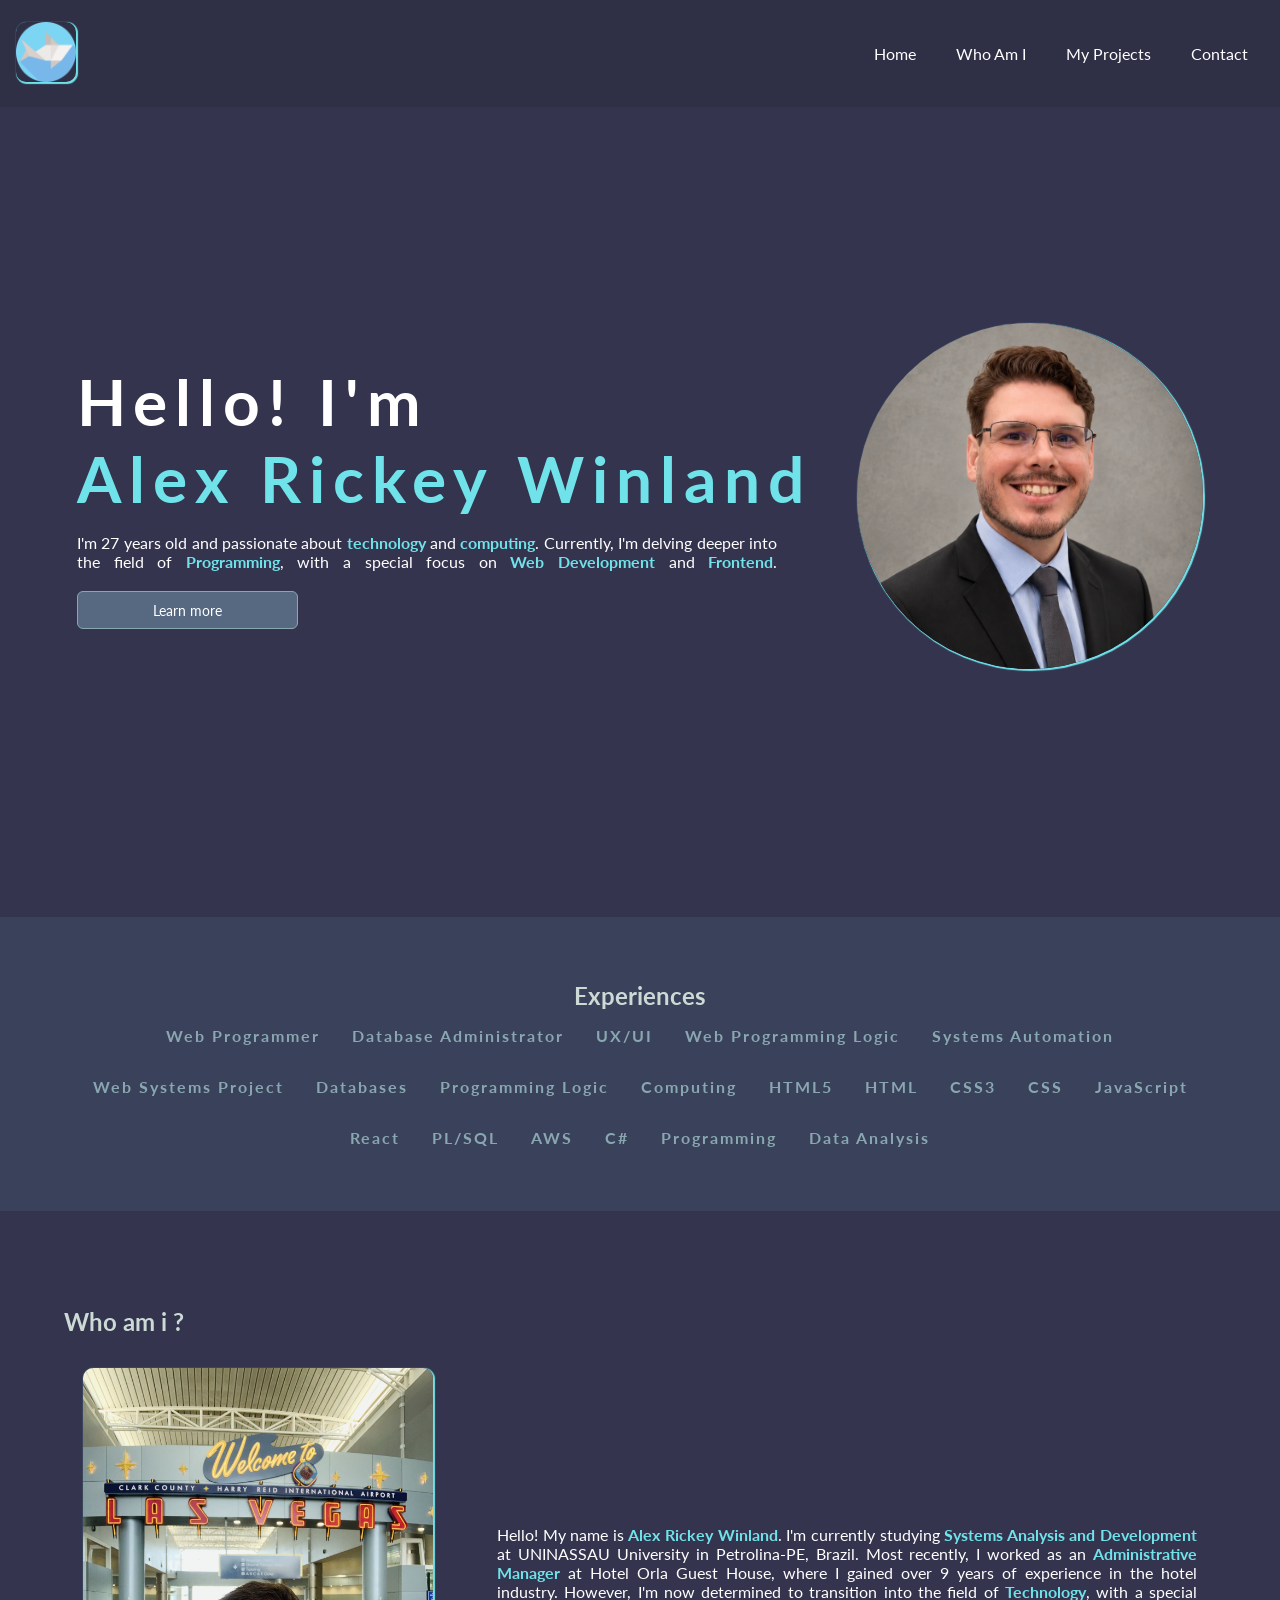
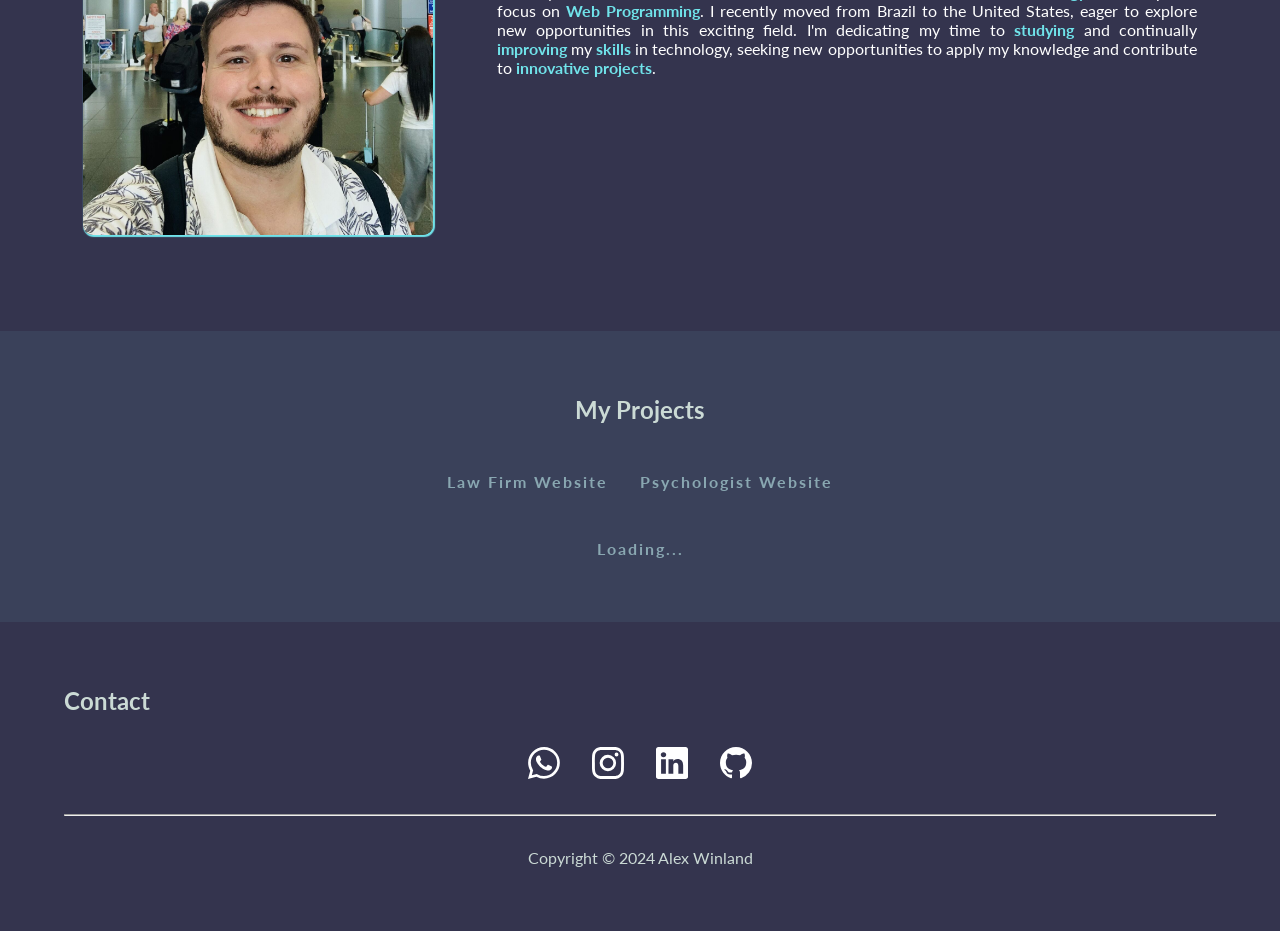
<file: index.html>
<!DOCTYPE html>

<html lang="pt-BR">

<head>
    <meta charset="UTF-8">
    <meta http-equiv="X-UA-Compatible" content="IE=edge">
    <meta name="viewport" content="width=device-width, initial-scale=1.0">
    <link rel="stylesheet" href="style.css">
    <link rel="shortcut icon" href="./imagem/origami-shark.png" type="image">
    <title>Alex Winland | AW</title>
</head>

<body>

    <header class="header">
        <div class="box-img-header">
            <a href="#profile" onclick="window.location.reload()"><img class="img-logo" src="./imagem/origami-shark.png"
                    alt="Imagem Logo"></a>
        </div>
        <nav class="nav">
            <button class="btn-menu" aria-label="Abrir Menu" aria-haspopup="true" aria-controls="menu"
                aria-expanded="false">
                Menu<span class="hamburger"></span>
            </button>
            <ul class="menu" id="menu" role="menu">
                <li><a href="#profile" class="nav-links" onclick="window.location.reload()">Home</a></li>
                <li><a href="#who-am-i" class="nav-links">Who Am I</a></li>
                <li><a href="#my-projects" class="nav-links">My Projects</a></li>
                <li><a href="#contact" class="nav-links">Contact</a></li>
            </ul>
        </nav>
    </header>

    <main>
        <section id="profile" class="first-section">
            <div>
                <h1>Hello! I'm <br> <strong>Alex Rickey Winland</strong></h1>
                    <p>I'm 27 years old and passionate about <strong>technology</strong> and <strong>computing</strong>.
                    Currently, I'm delving deeper into the field of <strong>Programming</strong>, with a special focus on
                    <strong>Web Development</strong> and <strong>Frontend</strong>.
                        <a href="#who-am-i" class="btn-action link-action">Learn more</a>
            </div>
            <div class="box-img-main">
                <img class="img-profile" src="./imagem/Perfil Alex W.jpg" alt="Alex Winland - Perfil">
            </div>
        </section>

        <section id="experiences" class="second-section">
            <h2 class="title">Experiences</h2>
            <div>

                <a title="Certificado Programador Web" href="imagem/Programador Web.pdf" target="_blank">
                    <p>Web Programmer</p>
                </a>
                
                <a title="Certificado Administrador de Banco de Dados" href="imagem/Administrador de Banco de Dados.pdf" target="_blank">
                    <p>Database Administrator</p>
                </a>

                <a title="Certificado Design de Interação UX/UI" href="imagem/Introdução ao Design de Interação (UX_UI).pdf" target="_blank">
                    <p>UX/UI</p>
                </a>
                
                <a title="Certificado Lógica de Programação Web" href="imagem/Web Start - Lógica de programação para Web e Introdução à Web.pdf" target="_blank">
                    <p>Web Programming Logic</p>
                </a>
                
                <a title="Certificado Automação de Sistemas" href="imagem/Automação de Sistemas.pdf" target="_blank">
                    <p>Systems Automation</p>
                </a>
                
                <a title="Certificado Projeto de Sistemas Web" href="imagem/Projeto de Sistemas Web.pdf" target="_blank">
                    <p>Web Systems Project</p>
                </a>

                <a title="Certificados Banco de Dados" href="imagem/Banco de Dados.pdf" target="_blank">
                    <p>Databases</p>
                </a>
                
                <a title="Certificados Lógica de Programação" href="imagem/Lógica de Programação.pdf" target="_blank">
                    <p>Programming Logic</p>
                </a>
                
                <a title="Certificado Computação" href="imagem/Computação - Fundamentos.pdf" target="_blank">
                    <p>Computing</p>
                </a>

                <a title="Certificado HTML5" href="imagem/HTML5 - Fundamentos para Construção de Páginas Web Modernas.pdf" target="_blank">
                    <p>HTML5</p>
                </a>
                
                <a title="Certificados HTML" href="imagem/HTML.pdf" target="_blank">
                    <p>HTML</p>
                </a>

                <a title="Certificado CSS3" href="imagem/CSS3 - Estilizando Páginas Web com Estilo.pdf" target="_blank">
                    <p>CSS3</p>
                </a>
                
                <a title="Certificado CSS" href="imagem/CSS - Folhas de estilo.pdf" target="_blank">
                    <p>CSS</p>
                </a>
                
                <a title="Certificados JavaScript" href="imagem/JavaScript.pdf" target="_blank">
                    <p>JavaScript</p>
                </a>
                
                <a title="Certificado React" href="imagem/Introdução a React.pdf" target="_blank">
                    <p>React</p>
                </a>

                <a title="Certificado PL/SQL" href="imagem/Banco de Dados - Oracle PL-SQL.pdf" target="_blank">
                    <p>PL/SQL</p>
                </a>

                <a title="Certificado AWS" href="imagem/Nexa - Engenharia de Prompts na AWS com Claude.pdf" target="_blank">
                    <p>AWS</p>
                </a>

                <a title="Certificado C#" href="imagem/Escrever meu primeiro código C Sharp.pdf" target="_blank">
                    <p>C#</p>
                </a>
                
                <a title="Certificado Programação" href="imagem/Minicurso de Programação na prática.pdf"target="_blank">
                    <p>Programming</p>
                </a>
                
                <a title="Certificado Análise de Dados" href="imagem/Fundamentos de Análise de Dados.pdf"target="_blank">
                    <p>Data Analysis</p>
                </a>
            </div>
        </section>

        <section id="who-am-i" class="third-section">
            <h2 class="title">Who am i ?</h2>
            <div>
                <img class="img-who-am-i" src="./imagem/foto alex.jpg" alt="Alex Winland - Foto">
                <p> Hello! My name is <strong>Alex Rickey Winland</strong>. I'm currently studying <strong>Systems Analysis and Development</strong> at UNINASSAU University in Petrolina-PE, Brazil. 
                    Most recently, I worked as an <strong>Administrative Manager</strong> at Hotel Orla Guest House, where I gained over 9 years of experience in the hotel industry. However, 
                    I'm now determined to transition into the field of <strong>Technology</strong>, with a special focus on <strong>Web Programming</strong>.
                    I recently moved from Brazil to the United States, eager to explore new opportunities in this exciting field. I'm dedicating my time to <strong>studying</strong> and continually <strong>
                    improving</strong> my <strong>skills</strong> in technology, seeking new opportunities to apply my knowledge and contribute to <strong>innovative projects</strong>.
                </p>
            </div>
        </section>

        <section id="my-projects" class="fourth-section">
            <h2 class="title">My Projects</h2>
            <div id="my-projects-list">
                <a title="Francisco e Carla Advogados" href="https://franciscoecarla-advogados.com.br/"
                    target="_blank">Law Firm Website</a>
                <a title="Leandro Psicologia" href="https://leandropsicologia.com/"
                    target="_blank">Psychologist Website</a>
            </div>
            <p id="loading">Loading...</p>
        </section>
    </main>

    <footer id="contact">
        <h2 class="title">Contact</h2>
        <div>
            <a title="WhatsApp" href="https://wa.me/17252712886/" target="_blank">
                <svg xmlns="http://www.w3.org/2000/svg" width="32" height="32" fill="#fff" class="bi bi-whatsapp"
                    viewBox="0 0 16 16">
                    <path
                        d="M13.601 2.326A7.85 7.85 0 0 0 7.994 0C3.627 0 .068 3.558.064 7.926c0 1.399.366 2.76 1.057 3.965L0 16l4.204-1.102a7.9 7.9 0 0 0 3.79.965h.004c4.368 0 7.926-3.558 7.93-7.93A7.9 7.9 0 0 0 13.6 2.326zM7.994 14.521a6.6 6.6 0 0 1-3.356-.92l-.24-.144-2.494.654.666-2.433-.156-.251a6.56 6.56 0 0 1-1.007-3.505c0-3.626 2.957-6.584 6.591-6.584a6.56 6.56 0 0 1 4.66 1.931 6.56 6.56 0 0 1 1.928 4.66c-.004 3.639-2.961 6.592-6.592 6.592m3.615-4.934c-.197-.099-1.17-.578-1.353-.646-.182-.065-.315-.099-.445.099-.133.197-.513.646-.627.775-.114.133-.232.148-.43.05-.197-.1-.836-.308-1.592-.985-.59-.525-.985-1.175-1.103-1.372-.114-.198-.011-.304.088-.403.087-.088.197-.232.296-.346.1-.114.133-.198.198-.33.065-.134.034-.248-.015-.347-.05-.099-.445-1.076-.612-1.47-.16-.389-.323-.335-.445-.34-.114-.007-.247-.007-.38-.007a.73.73 0 0 0-.529.247c-.182.198-.691.677-.691 1.654s.71 1.916.81 2.049c.098.133 1.394 2.132 3.383 2.992.47.205.84.326 1.129.418.475.152.904.129 1.246.08.38-.058 1.171-.48 1.338-.943.164-.464.164-.86.114-.943-.049-.084-.182-.133-.38-.232" />
                </svg>
            </a>
            <a title="Instagram" href="https://www.instagram.com/alex.winland/" target="_blank">
                <svg xmlns="http://www.w3.org/2000/svg" width="32" height="32" fill="#fff" class="bi bi-instagram"
                    viewBox="0 0 16 16">
                    <path
                        d="M8 0C5.829 0 5.556.01 4.703.048 3.85.088 3.269.222 2.76.42a3.917 3.917 0 0 0-1.417.923A3.927 3.927 0 0 0 .42 2.76C.222 3.268.087 3.85.048 4.7.01 5.555 0 5.827 0 8.001c0 2.172.01 2.444.048 3.297.04.852.174 1.433.372 1.942.205.526.478.972.923 1.417.444.445.89.719 1.416.923.51.198 1.09.333 1.942.372C5.555 15.99 5.827 16 8 16s2.444-.01 3.298-.048c.851-.04 1.434-.174 1.943-.372a3.916 3.916 0 0 0 1.416-.923c.445-.445.718-.891.923-1.417.197-.509.332-1.09.372-1.942C15.99 10.445 16 10.173 16 8s-.01-2.445-.048-3.299c-.04-.851-.175-1.433-.372-1.941a3.926 3.926 0 0 0-.923-1.417A3.911 3.911 0 0 0 13.24.42c-.51-.198-1.092-.333-1.943-.372C10.443.01 10.172 0 7.998 0h.003zm-.717 1.442h.718c2.136 0 2.389.007 3.232.046.78.035 1.204.166 1.486.275.373.145.64.319.92.599.28.28.453.546.598.92.11.281.24.705.275 1.485.039.843.047 1.096.047 3.231s-.008 2.389-.047 3.232c-.035.78-.166 1.203-.275 1.485a2.47 2.47 0 0 1-.599.919c-.28.28-.546.453-.92.598-.28.11-.704.24-1.485.276-.843.038-1.096.047-3.232.047s-2.39-.009-3.233-.047c-.78-.036-1.203-.166-1.485-.276a2.478 2.478 0 0 1-.92-.598 2.48 2.48 0 0 1-.6-.92c-.109-.281-.24-.705-.275-1.485-.038-.843-.046-1.096-.046-3.233 0-2.136.008-2.388.046-3.231.036-.78.166-1.204.276-1.486.145-.373.319-.64.599-.92.28-.28.546-.453.92-.598.282-.11.705-.24 1.485-.276.738-.034 1.024-.044 2.515-.045v.002zm4.988 1.328a.96.96 0 1 0 0 1.92.96.96 0 0 0 0-1.92zm-4.27 1.122a4.109 4.109 0 1 0 0 8.217 4.109 4.109 0 0 0 0-8.217zm0 1.441a2.667 2.667 0 1 1 0 5.334 2.667 2.667 0 0 1 0-5.334z" />
                </svg>
            </a>
            <a title="LinkedIn" href="https://www.linkedin.com/in/alexwinland" target="_blank">
                <svg xmlns="http://www.w3.org/2000/svg" width="32" height="32" fill="#fff" class="bi bi-linkedin"
                    viewBox="0 0 16 16">
                    <path
                        d="M0 1.146C0 .513.526 0 1.175 0h13.65C15.474 0 16 .513 16 1.146v13.708c0 .633-.526 1.146-1.175 1.146H1.175C.526 16 0 15.487 0 14.854V1.146zm4.943 12.248V6.169H2.542v7.225h2.401zm-1.2-8.212c.837 0 1.358-.554 1.358-1.248-.015-.709-.52-1.248-1.342-1.248-.822 0-1.359.54-1.359 1.248 0 .694.521 1.248 1.327 1.248h.016zm4.908 8.212V9.359c0-.216.016-.432.08-.586.173-.431.568-.878 1.232-.878.869 0 1.216.662 1.216 1.634v3.865h2.401V9.25c0-2.22-1.184-3.252-2.764-3.252-1.274 0-1.845.7-2.165 1.193v.025h-.016a5.54 5.54 0 0 1 .016-.025V6.169h-2.4c.03.678 0 7.225 0 7.225h2.4z" />
                </svg>
            </a>
            <a title="GitHub" href="https://github.com/alexwinland/" target="_blank">
                <svg xmlns="http://www.w3.org/2000/svg" width="32" height="32" fill="#fff" class="bi bi-github"
                    viewBox="0 0 16 16">
                    <path
                        d="M8 0C3.58 0 0 3.58 0 8c0 3.54 2.29 6.53 5.47 7.59.4.07.55-.17.55-.38 0-.19-.01-.82-.01-1.49-2.01.37-2.53-.49-2.69-.94-.09-.23-.48-.94-.82-1.13-.28-.15-.68-.52-.01-.53.63-.01 1.08.58 1.23.82.72 1.21 1.87.87 2.33.66.07-.52.28-.87.51-1.07-1.78-.2-3.64-.89-3.64-3.95 0-.87.31-1.59.82-2.15-.08-.2-.36-1.02.08-2.12 0 0 .67-.21 2.2.82.64-.18 1.32-.27 2-.27.68 0 1.36.09 2 .27 1.53-1.04 2.2-.82 2.2-.82.44 1.1.16 1.92.08 2.12.51.56.82 1.27.82 2.15 0 3.07-1.87 3.75-3.65 3.95.29.25.54.73.54 1.48 0 1.07-.01 1.93-.01 2.2 0 .21.15.46.55.38A8.012 8.012 0 0 0 16 8c0-4.42-3.58-8-8-8z" />
                </svg>
            </a>
        </div>
        <hr>
        <p class="copyright">Copyright © 2024 Alex Winland</p>
    </footer>
</body>

<script src="main.js"></script>
<script src="app.js"></script>

</html>
</file>
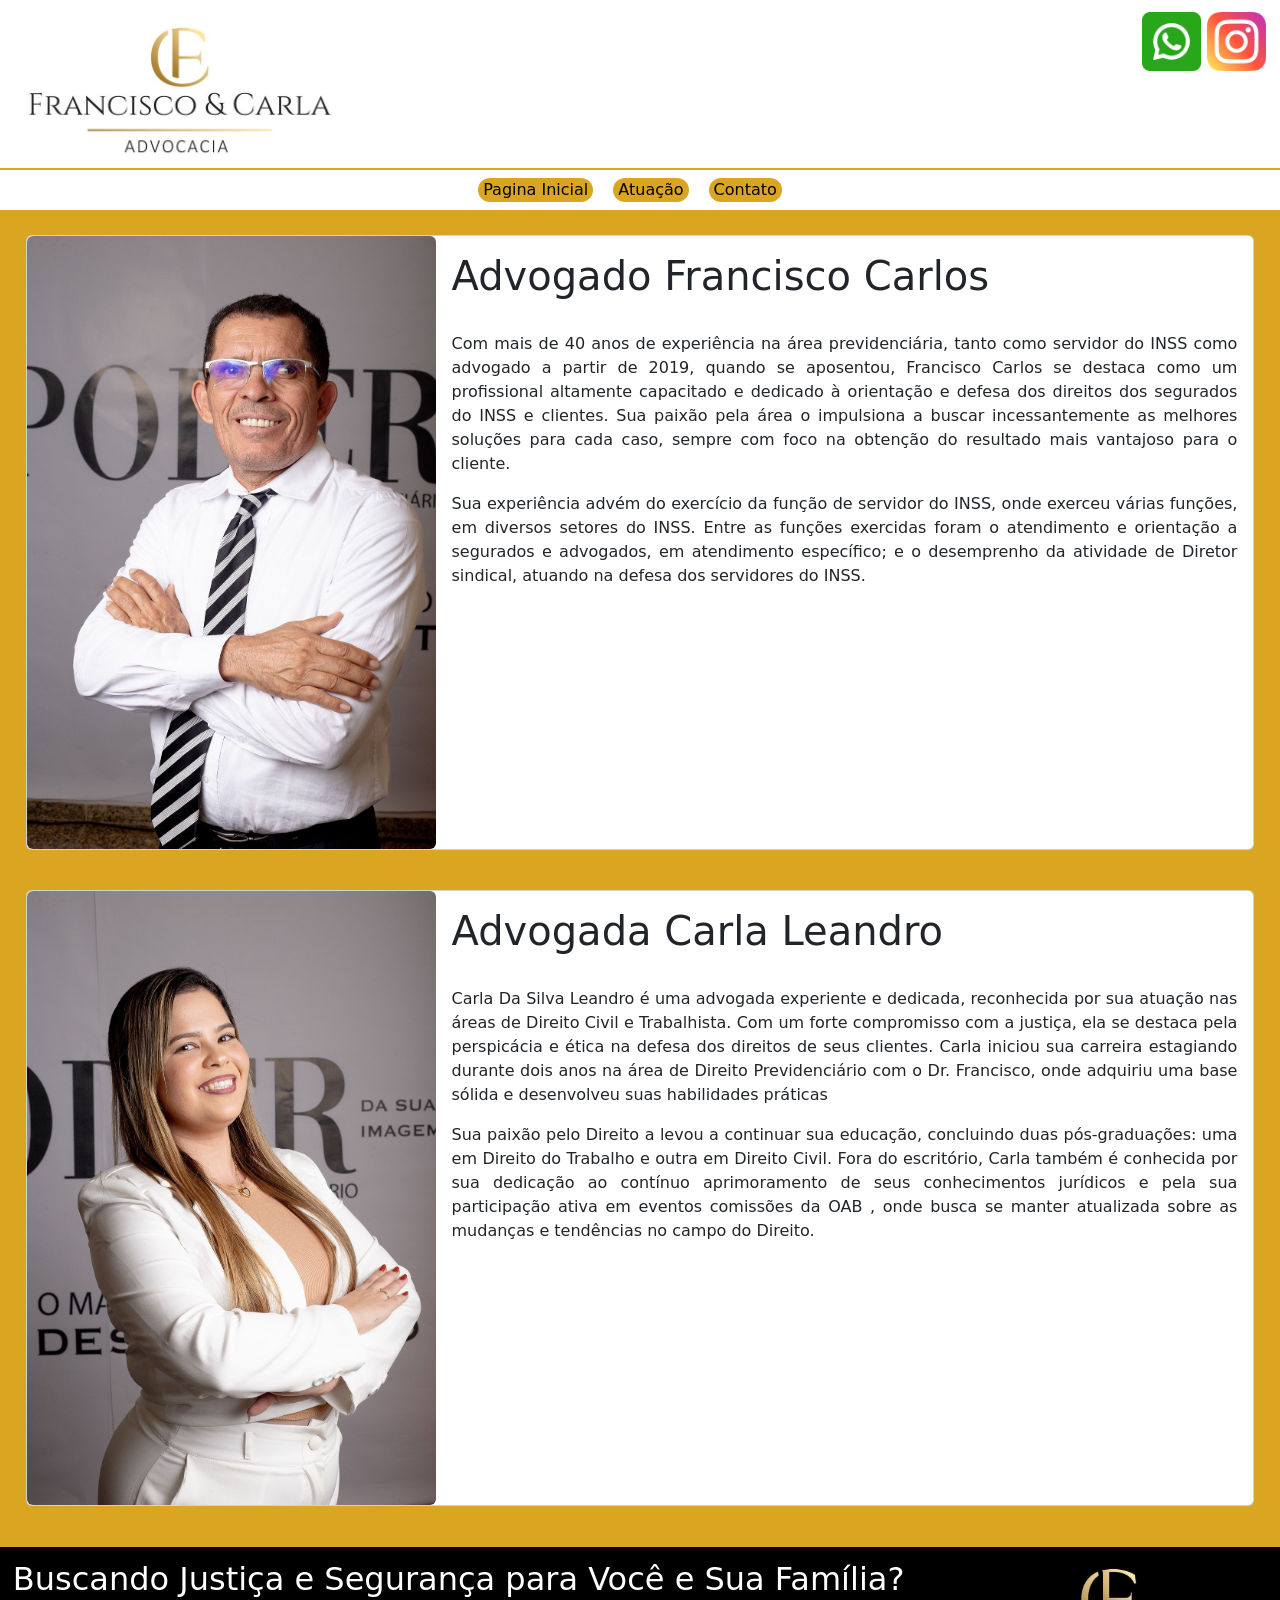
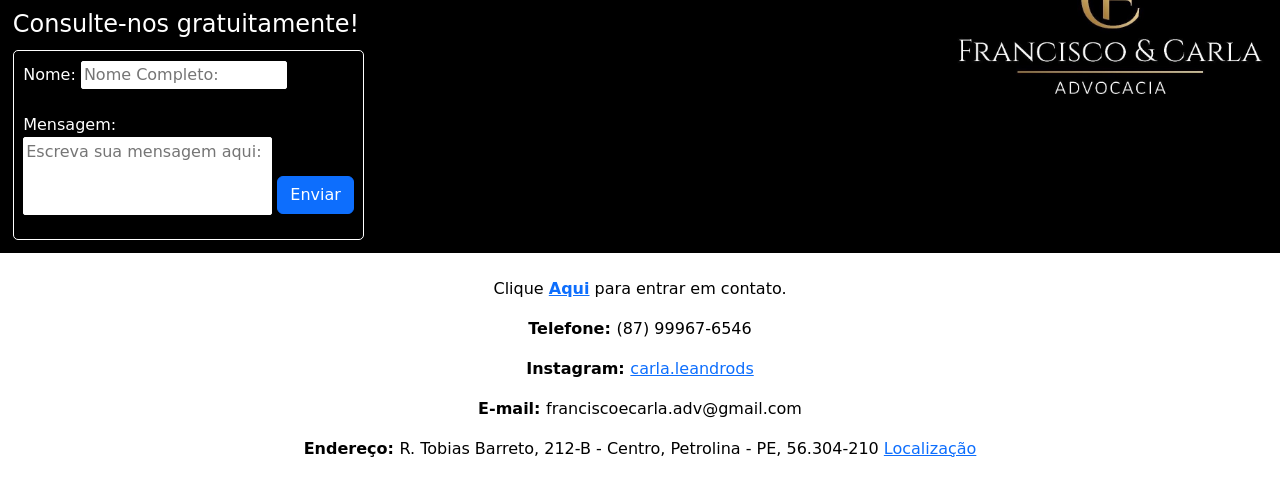
<file: atuacao.html>
<!DOCTYPE html>
<html lang="pt-br">

<head>  
  <meta charset="UTF-8">
  <meta name="viewport" content="width=device-width, initial-scale=1.0">
  <title>Francisco e Carla</title>
  <link href="https://cdn.jsdelivr.net/npm/bootstrap@5.3.3/dist/css/bootstrap.min.css" rel="stylesheet" integrity="sha384-QWTKZyjpPEjISv5WaRU9OFeRpok6YctnYmDr5pNlyT2bRjXh0JMhjY6hW+ALEwIH" crossorigin="anonymous">
  <script src="https://cdn.jsdelivr.net/npm/bootstrap@5.3.3/dist/js/bootstrap.bundle.min.js" integrity="sha384-YvpcrYf0tY3lHB60NNkmXc5s9fDVZLESaAA55NDzOxhy9GkcIdslK1eN7N6jIeHz" crossorigin="anonymous"></script>
  <script src="https://cdn.jsdelivr.net/npm/@popperjs/core@2.11.8/dist/umd/popper.min.js" integrity="sha384-I7E8VVD/ismYTF4hNIPjVp/Zjvgyol6VFvRkX/vR+Vc4jQkC+hVqc2pM8ODewa9r" crossorigin="anonymous"></script>
  <script src="https://cdn.jsdelivr.net/npm/bootstrap@5.3.3/dist/js/bootstrap.min.js" integrity="sha384-0pUGZvbkm6XF6gxjEnlmuGrJXVbNuzT9qBBavbLwCsOGabYfZo0T0to5eqruptLy" crossorigin="anonymous"></script>
  <link rel="stylesheet" href="css/estilo.css">
</head>

<body>

  <div class="menu">
    <div class="icones">
      <a href="https://www.instagram.com/carla.leandrods?igsh=MWZtZ2c4d2YyZWx0cg==" target="_blank"><img src="img/instagram.png"></a>
      <a href="https://wa.me/5587999676546?text=Bom dia!%20Entrei%20em%20contato%20pelo%20site%20e%20estou%20precisando%20de%20uma%20consultoria." target="_blank"><img src="img/whatsapp.png"></a>
    </div>
  </div>

  <div class="menu-principal">
    <a href="index.html"><img src="img/logo__escritorio_branco.jpg"></a>
  </div>

  <div class="line">
    
  </div>

  <div class="links-menu">
    <nav class="navbar navbar">
      <a class="navbar-brand" href="index.html">Pagina Inicial</a>
      <a class="navbar-brand" href="atuacao.html">Atuação</a>
      <a class="navbar-brand" href="contato.html">Contato</a>
    </nav>
  </div>

  <div class="titulo">
    <div class="card mb-3">
      <div class="row g-0">
        <div class="col-md-4">
          <img src="img/Francisco.jpg" class="img-fluid rounded" width="100%" height="100%">
        </div>
        <div class="col-md-8">
          <div class="card-body">
            <h1 class="card-title">Advogado Francisco Carlos</h1>
            <br>
            <p style="text-align: justify">Com mais de 40 anos de experiência na área previdenciária, tanto como servidor do INSS como advogado a partir de 2019, quando se aposentou, Francisco Carlos se destaca como um profissional altamente capacitado e dedicado à orientação e defesa dos direitos dos segurados do INSS e clientes. Sua paixão pela área o impulsiona a buscar incessantemente as melhores soluções para cada caso, sempre com foco na obtenção do resultado mais vantajoso para o cliente.</p>
            <p style="text-align: justify">Sua experiência advém do exercício da função de servidor do INSS, onde exerceu várias funções, em diversos setores do INSS. Entre as funções exercidas foram o atendimento e orientação a segurados e advogados, em atendimento específico; e o desemprenho da atividade de Diretor sindical, atuando na defesa dos servidores do INSS.</p>
          </div>
        </div>
      </div>
    </div>

    <br>

    <div class="card mb-3">
      <div class="row g-0">
        <div class="col-md-4">
          <img src="img/Carla.jpg" class="img-fluid rounded" width="100%" height="100%">
        </div>
        <div class="col-md-8">
          <div class="card-body">
            <h1 class="card-title">Advogada Carla Leandro</h1>
            <br>
            <p style="text-align: justify">Carla Da Silva Leandro é uma advogada experiente e dedicada, reconhecida por sua atuação nas áreas de Direito Civil e Trabalhista. Com um forte compromisso com a justiça, ela se destaca pela perspicácia e ética na defesa dos direitos de seus clientes. Carla iniciou sua carreira estagiando durante dois anos na área de Direito Previdenciário com o Dr. Francisco, onde adquiriu uma base sólida e desenvolveu suas habilidades práticas</p>
            <p style="text-align: justify">Sua paixão pelo Direito a levou a continuar sua educação, concluindo duas pós-graduações: uma em Direito do Trabalho e outra em Direito Civil. Fora do escritório, Carla também é conhecida por sua dedicação ao contínuo aprimoramento de seus conhecimentos jurídicos e pela sua participação ativa em eventos comissões da OAB , onde busca se manter atualizada sobre as mudanças e tendências no campo do Direito.</p>
          </div>
        </div>
      </div>
    </div>
  </div>

  <div class="fale">
    <img src="img/logo_escritorio.jpg">
    <h2>Buscando Justiça e Segurança para Você e Sua Família?</h2>
    
    <form action="#" method="get" onsubmit="abrirWhatsapp()">
      <fieldset>
        <legend>Consulte-nos gratuitamente!</legend>
        <div class="form-container">
          <div class="form-group">
            <label for="nome">Nome:</label>
            <input type="text" id="nome" name="nome" placeholder="Nome Completo:" required>
            <br>
            <br>
            <label for="mensagem">Mensagem:</label>
            <br>
            <textarea id="mensagem" name="mensagem" rows="3" cols="28" placeholder="Escreva sua mensagem aqui:" required></textarea>
            <button class="btn btn-primary" type="submit">Enviar</button>
          </div>
        </div>
      </fieldset>  
    </form>
  </div>

  <br>
  
  <div class="contentinfo">
    <p>Clique <a href="https://wa.me/5587999676546?text=Bom dia!%20Entrei%20em%20contato%20pelo%20site%20e%20estou%20precisando%20de%20uma%20consultoria." target="_blank"><strong> Aqui</strong></a> para entrar em contato.</p>
    <p><strong>Telefone: </strong>(87) 99967-6546</p>
    <p><strong>Instagram: </strong><a href="https://www.instagram.com/carla.leandrods?igsh=MWZtZ2c4d2YyZWx0cg==" target="_blank">carla.leandrods</a></p>
    <p><strong>E-mail: </strong>franciscoecarla.adv@gmail.com</a></p>
    <p><strong>Endereço: </strong>R. Tobias Barreto, 212-B - Centro, Petrolina - PE, 56.304-210 <a href="https://www.google.com.br/maps/place/R.+Tobias+Barreto,+212+-+Centro,+Petrolina+-+PE,+56304-210/@-9.3933907,-40.5018792,19z/data=!3m1!4b1!4m6!3m5!1s0x7737068ed2fd413:0xf63c08e70989609a!8m2!3d-9.393392!4d-40.5012355!16s%2Fg%2F11fx2vv919?entry=ttu" target="_blank">Localização</a></p>
  </div>

  <script src="java/app.js"></script>
  <noscript>Você presica habilitar JavaScript para ver esse site completo.</noscript>   

</body>
</html>
</file>
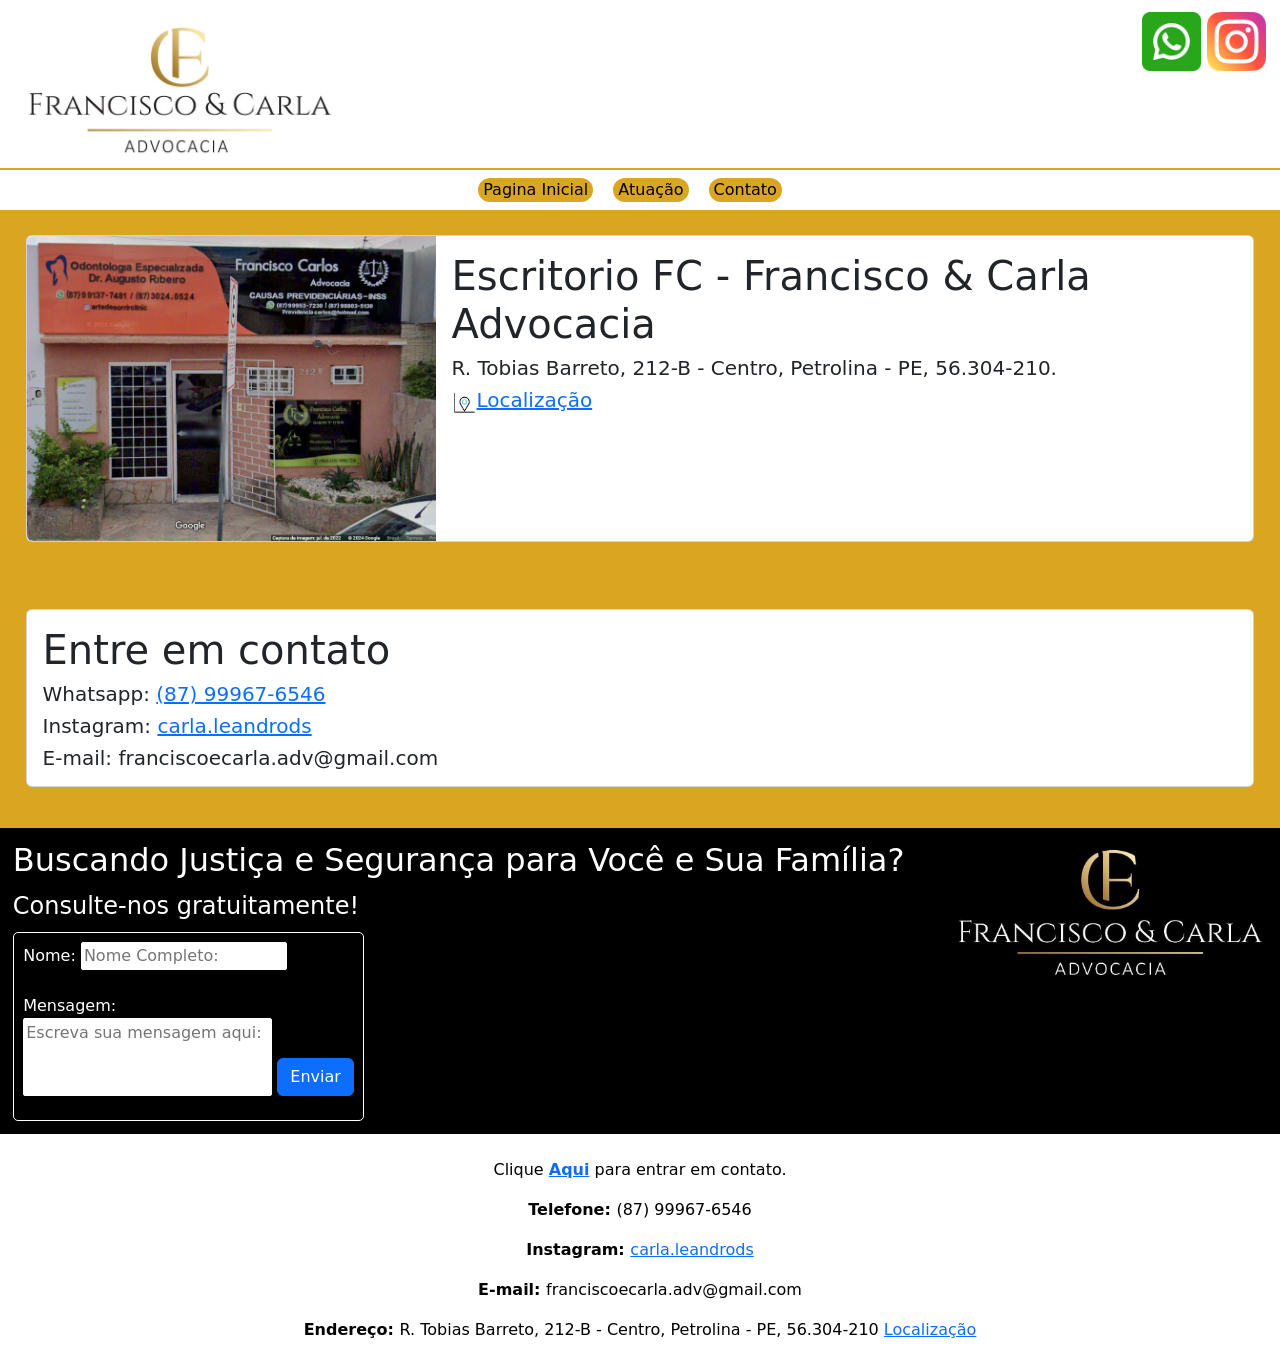
<file: contato.html>
<!DOCTYPE html>
<html lang="pt-br">

<head>  
  <meta charset="UTF-8">
  <meta name="viewport" content="width=device-width, initial-scale=1.0">
  <title>Francisco e Carla</title>
  <link href="https://cdn.jsdelivr.net/npm/bootstrap@5.3.3/dist/css/bootstrap.min.css" rel="stylesheet" integrity="sha384-QWTKZyjpPEjISv5WaRU9OFeRpok6YctnYmDr5pNlyT2bRjXh0JMhjY6hW+ALEwIH" crossorigin="anonymous">
  <script src="https://cdn.jsdelivr.net/npm/bootstrap@5.3.3/dist/js/bootstrap.bundle.min.js" integrity="sha384-YvpcrYf0tY3lHB60NNkmXc5s9fDVZLESaAA55NDzOxhy9GkcIdslK1eN7N6jIeHz" crossorigin="anonymous"></script>
  <script src="https://cdn.jsdelivr.net/npm/@popperjs/core@2.11.8/dist/umd/popper.min.js" integrity="sha384-I7E8VVD/ismYTF4hNIPjVp/Zjvgyol6VFvRkX/vR+Vc4jQkC+hVqc2pM8ODewa9r" crossorigin="anonymous"></script>
  <script src="https://cdn.jsdelivr.net/npm/bootstrap@5.3.3/dist/js/bootstrap.min.js" integrity="sha384-0pUGZvbkm6XF6gxjEnlmuGrJXVbNuzT9qBBavbLwCsOGabYfZo0T0to5eqruptLy" crossorigin="anonymous"></script>
  <link rel="stylesheet" href="css/estilo.css">
</head>

<body>

  <div class="menu">
    <div class="icones">
      <a href="https://www.instagram.com/carla.leandrods?igsh=MWZtZ2c4d2YyZWx0cg==" target="_blank"><img src="img/instagram.png"></a>
      <a href="https://wa.me/5587999676546?text=Bom dia!%20Entrei%20em%20contato%20pelo%20site%20e%20estou%20precisando%20de%20uma%20consultoria." target="_blank"><img src="img/whatsapp.png"></a>
    </div>
  </div>

  <div class="menu-principal">
    <a href="index.html"><img src="img/logo__escritorio_branco.jpg"></a>
  </div>

  <div class="line">
    
  </div>

  <div class="links-menu">
    <nav class="navbar navbar">
      <a class="navbar-brand" href="index.html">Pagina Inicial</a>
      <a class="navbar-brand" href="atuacao.html">Atuação</a>
      <a class="navbar-brand" href="contato.html">Contato</a>
    </nav>
  </div>

  <div class="titulo">
    <div class="card mb-3">
      <div class="row g-0">
        <div class="col-md-4">
          <img src="img/escritorio-carlos.png"  class="img-fluid rounded-start" >
        </div>
        <div class="col-md-8">
          <div class="card-body">
            <h1 class="card-title">Escritorio FC - Francisco & Carla Advocacia</h1>
            <h5 class="card-text">R. Tobias Barreto, 212-B - Centro, Petrolina - PE, 56.304-210.</h5>
            <h5><a href="https://www.google.com.br/maps/place/R.+Tobias+Barreto,+212+-+Centro,+Petrolina+-+PE,+56304-210/@-9.3933907,-40.5018792,19z/data=!3m1!4b1!4m6!3m5!1s0x7737068ed2fd413:0xf63c08e70989609a!8m2!3d-9.393392!4d-40.5012355!16s%2Fg%2F11fx2vv919?entry=ttu" target="_blank"><img src="img/localizacao.gif" width="25px">Localização</a></h5>
          </div>
        </div>
      </div>
    </div>
  </div>

  <div class="titulo">
    <div class="card mb-3">
      <div class="row g-0">
        <div class="col-md-8">
          <div class="card-body">
            <h1 class="card-title">Entre em contato</h1>
            <h5 class="card-text">Whatsapp: <a href="https://wa.me/5587999676546?text=Bom dia!%20Entrei%20em%20contato%20pelo%20site%20e%20estou%20precisando%20de%20uma%20consultoria." target="_blank"> (87) 99967-6546</a></h5>
            <h5 class="card-text">Instagram: <a href="https://www.instagram.com/carla.leandrods?igsh=MWZtZ2c4d2YyZWx0cg==" target="_blank">carla.leandrods</a></h5>
            <h5 class="card-text">E-mail: franciscoecarla.adv@gmail.com</h5>
          </div>
        </div>
      </div>
    </div>
  </div>

  <div class="fale">
    <img src="img/logo_escritorio.jpg">
    <h2>Buscando Justiça e Segurança para Você e Sua Família?</h2>
    
    <form action="#" method="get" onsubmit="abrirWhatsapp()">
      <fieldset>
        <legend>Consulte-nos gratuitamente!</legend>
        <div class="form-container">
          <div class="form-group">
            <label for="nome">Nome:</label>
            <input type="text" id="nome" name="nome" placeholder="Nome Completo:" required>
            <br>
            <br>
            <label for="mensagem">Mensagem:</label>
            <br>
            <textarea id="mensagem" name="mensagem" rows="3" cols="28" placeholder="Escreva sua mensagem aqui:" required></textarea>
            <button class="btn btn-primary" type="submit">Enviar</button>
          </div>
        </div>
      </fieldset>  
    </form>
  </div>

  <br>
  
  <div class="contentinfo">
    <p>Clique <a href="https://wa.me/5587999676546?text=Bom dia!%20Entrei%20em%20contato%20pelo%20site%20e%20estou%20precisando%20de%20uma%20consultoria." target="_blank"><strong> Aqui</strong></a> para entrar em contato.</p>
    <p><strong>Telefone: </strong>(87) 99967-6546</p>
    <p><strong>Instagram: </strong><a href="https://www.instagram.com/carla.leandrods?igsh=MWZtZ2c4d2YyZWx0cg==" target="_blank">carla.leandrods</a></p>
    <p><strong>E-mail: </strong>franciscoecarla.adv@gmail.com </p>
    <p><strong>Endereço: </strong>R. Tobias Barreto, 212-B - Centro, Petrolina - PE, 56.304-210 <a href="https://www.google.com.br/maps/place/R.+Tobias+Barreto,+212+-+Centro,+Petrolina+-+PE,+56304-210/@-9.3933907,-40.5018792,19z/data=!3m1!4b1!4m6!3m5!1s0x7737068ed2fd413:0xf63c08e70989609a!8m2!3d-9.393392!4d-40.5012355!16s%2Fg%2F11fx2vv919?entry=ttu" target="_blank">Localização</a></p>
  </div>

  <script src="java/app.js"></script>
  <noscript>Você presica habilitar JavaScript para ver esse site completo.</noscript>   

</body>
</html>
</file>
<file: style.css>
@import url('https://fonts.googleapis.com/css2?family=Lato');

:root{
    --white: #fff;
    --dark0: #2f2f46;
    --dark1: #34344e;
    --dark2: #3a415a;
    --dark3: #566981;
    --dark4: #89a7b1;
    --dark5: #cbdad5;
    --cyan1: #70e3ea;
}

*{
    margin: 0;
    padding: 0;
}

::-webkit-scrollbar {
    width: 10px;
}

::-webkit-scrollbar-track {
    background: var(--dark2);
}

::-webkit-scrollbar-thumb {
    background: var(--dark3);
}

::-webkit-scrollbar-thumb:hover {
    background: var(--dark4);
}

a {
    color: var(--white);
    text-decoration: none;
    transition: 0.4s;
  }
  
  
  .header {
    font-family: 'Lato';
    display: flex;
    align-items: center;
    justify-content: space-between;
    background: var(--dark0);
    height: 4.6875rem;
    padding: 1rem;
  }
  
  .img-logo{
    height: 100%;
    max-height: 60px;
    border-radius: 10px;
}
  
  .menu {
    list-style: none;
    display: flex;
    gap: 0.5rem;
  }
  
  .menu a {
    display: block;
    padding: 1rem;
    border-radius: 0.5rem;
  }

  .nav-links:hover{
    color: var(--dark4);
    transition: 0.3s;
} 
  
  .btn-menu {
    display: none;
  }
  
  @media (max-width: 768px) {
    .menu {
      display: block;
      position: absolute;
      top: 6rem;
      left: 0;
      background: var(--dark0);
      text-align: center;
      width: 100%;
      height: 0;
      z-index: 1;
      visibility: hidden;
      overflow-y: hidden;
      transition: 0.5s;
    }
    .menu a {
      padding: 1rem 0;
      margin-inline: 1rem;
      border-bottom: 0.0625rem solid var(--cyan1);
      border-radius: 0;
    }
    .btn-menu {
      font-family: 'Lato';
      background: none;
      border: none;
      font: inherit;
      display: flex;
      align-items: center;
      gap: 0.5rem;
      color: var(--white);
      padding: 1rem 0;
      cursor: pointer;
    }
    .hamburger {
      border-top: 0.125rem solid;
      width: 1.25rem;
    }
    .hamburger::after,
    .hamburger::before {
      content: " ";
      display: block;
      width: 1.25rem;
      height: 0.125rem;
      background: currentColor;
      margin-top: 0.3125rem;
      position: relative;
      transition: 0.3s;
    }
    .nav.active .menu {
      height: calc(100vh - 4.6875rem);
      visibility: visible;
      overflow-y: auto;
    }
    .nav.active .hamburger {
      border-top-color: transparent;
    }
    .nav.active .hamburger::before {
      transform: rotate(135deg);
    }
    .nav.active .hamburger::after {
      transform: rotate(-135deg);
      top: -0.4375rem;
    }
  }

body{
    background-color: var(--dark1);
    background-size: 400%;
    height: 100vh;
    font-family: 'Lato';
}

strong{
    color: var(--cyan1);
}

:is(button,.link-action){
    padding: .6rem;
    font-size: .9rem;
    border-radius: 6px;
    cursor: pointer;
    transition: .4s;
}

.btn-action {
    margin-top: 20px;
    display: inline-block;
    background-color: var(--dark3);
    border: 1px solid var(--dark4);
    color: var(--white);
}

.btn-action-a {
    text-decoration: none;
    color: var(--white);
}

.btn-action:hover{
    background-color: var(--dark4);
    border: 1px solid var(--white);
    transition: .4s;
}

.link-action{
    text-decoration: none;
    width: 200px;
    text-align: center;
}

main{
    display: flex;
    flex-direction: column;
    gap: 2rem;
}

section{
    padding: 4rem;
}

.first-section{
    display: flex;
    justify-content: space-evenly;
    align-items: center;
    gap: 2rem;
    min-height: 650px;
    flex-wrap: wrap;
}

.first-section > div{
    display: flex;
    flex-direction: column;
    gap: 1rem;
    min-width: 300px;
}

.first-section h1{
    font-size: 4rem;
    letter-spacing: 8px;
    color: var(--white);
}

.first-section p{
    color: var(--white);
    text-align: justify;
    max-width: 700px;
}

.first-section button{
    width: 200px;
}

.box-img-main{
    max-width: 30%;
}

.img-profile{
    width: 100%;
    border-radius: 50%;
}

:is(.second-section, .fourth-section){
    background-color: var(--dark2);
    display: flex;
    flex-direction: column;
    gap: 1rem;
    align-items: center;
}

.title{
    color: var(--dark5);
}

.second-section div{
    display: flex;
    justify-content: center;
    align-items: center;
    gap: 2rem;
    flex-wrap: wrap;
}

.second-section p{
    color: var(--dark4);
    font-weight: bold;
    letter-spacing: 2px;
}

.second-section a{
    text-decoration: none;
}

.second-section p:hover{
    color: var(--dark5);
    transition: .4s;
}

.third-section{
    display: flex;
    flex-direction: column;
    gap: 2rem;
}

.third-section > div{
    display: flex;
    align-items: center;
    justify-content: center;
    gap: 4rem;
    flex-wrap: wrap;
    text-align: justify;
}

.third-section > div img{
    max-width: 350px;
    border-radius: 10px;
}

.third-section > div p{
    max-width: 700px;
    color: var(--white);
}

#my-projects-list{
    display: flex;
    gap: 2rem;
    padding: 2rem;
    align-items: center;
    justify-content: center;
    flex-wrap: wrap;
}

#my-projects-list a{
    color: var(--dark4);
    font-weight: bold;
    letter-spacing: 2px;
    text-decoration: none;
}

#my-projects-list a:hover{
    color: var(--dark5);
    transition: .4s;
}

#loading {
    color: var(--dark4);
    font-weight: bold;
    letter-spacing: 2px;
    text-decoration: none;
}

:is(.img-profile,.img-who-am-i,.img-logo){
    box-shadow: 1px 1px 1px 1px var(--cyan1);
}

footer{
    padding: 4rem;
    display: flex;
    flex-direction: column;
    gap: 2rem;

}

footer > div{
    display: flex;
    justify-content: center;
    gap: 2rem;
    flex-wrap: wrap;
}

.copyright {
    color: var(--dark5);
    text-align: center;
}
</file>
<file: css/estilo.css>
.menu {
    background-color: white;
    padding: 10px;
}

.menu img {
    width: 5%;
    margin-right: 2px;
    float: right;
    padding: 2px;
}

.menu-principal img {
    width: 25%; 
    margin-left: 20px;
}

.line {
    height: 2px;
    background-color: goldenrod;
}

.links-menu {
    display: flex;
    flex-direction: row;
    justify-content: center;
}

.navbar-brand {
    border-radius: 20px;
    background-color: goldenrod;
    padding: 0 5px;
    font-size: 1rem;
    margin: 0 auto;
    margin-right: 20px;
}

.links-menu nav a:hover {
    color: white;
}

.titulo {
    background-color: goldenrod;
    color: black;
    padding: 2%;
    margin: 0 auto;
}

.img {
    width: 15%;
    margin: 0 auto;
}

.fale {
    background-color: black;
    color: white;
    padding: 1%;
}

.fale img {
    width: 25%; 
    float: right;
}

.form-container {
    width: fit-content;
    padding: 1%;
    border: 1px solid white;
    border-radius: 5px;
}


textarea {
    border: 1px solid white;
    border-radius: 2px;
    resize: none;
}

input {
    border: 1px solid white;
    border-radius: 2px;
    resize: none;
}

button {
    display: inline;
    position: relative;
    bottom: 15px;
}

.contentinfo {
    text-align: center;
    background-color: white;
    color: black;
}
</file>
